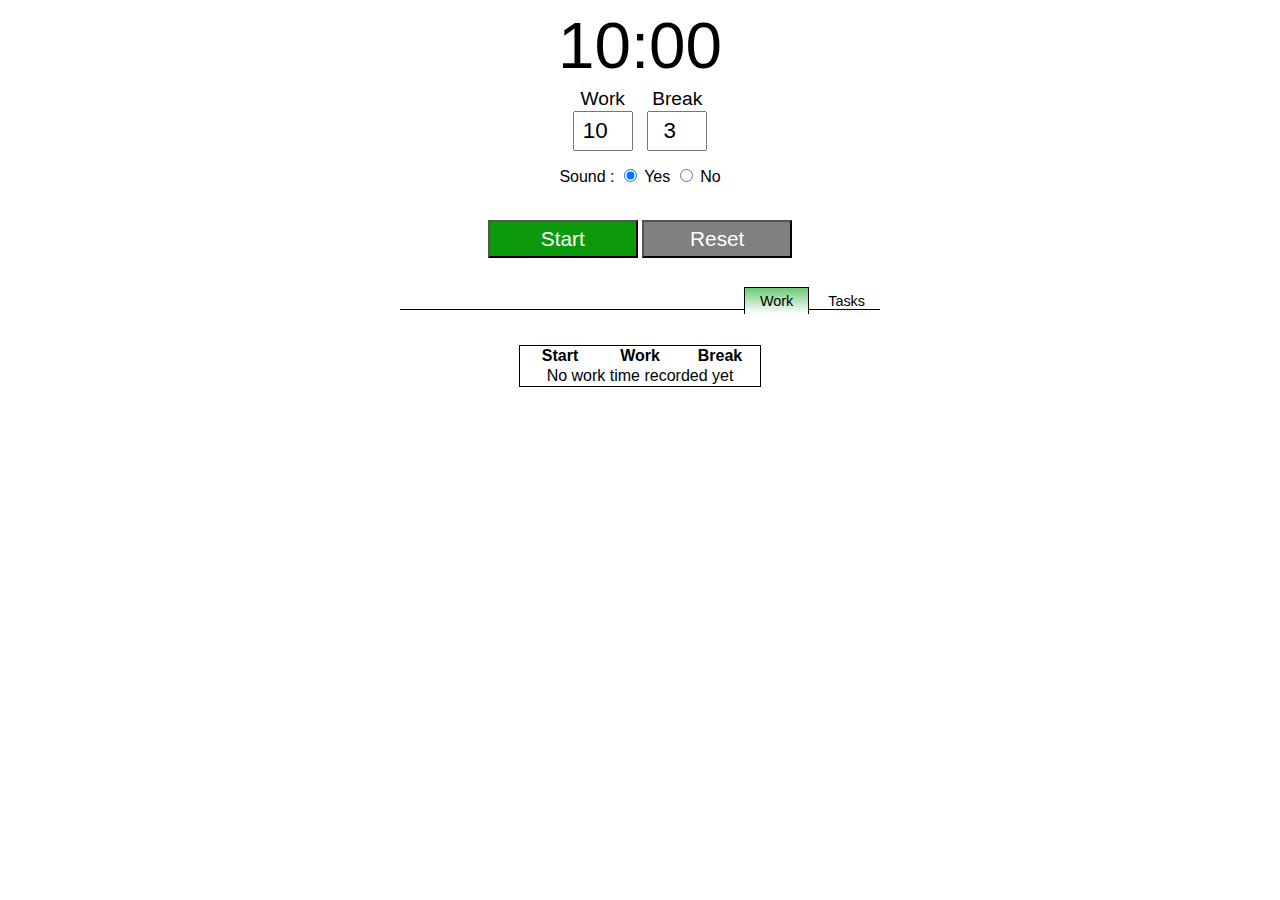
<file: index.html>
<html>
<head>
<link rel="stylesheet" type="text/css" href="style.css">
<meta name="viewport" content="width=device-width, initial-scale=1.0, maximum-scale=1.0, minimum-scale=1.0">
</head>
<body>
    <p class="timer">10:00</p>
    <form id ="work-params">
        <div class="row">
            <div class="column">
                <p class="minute-text">Work</p>
                <input class="minute-selector" id="work" type="number" name="work" value=10>
            </div>
            <div class="column">
                <p class="minute-text">Break</p>
                <input class="minute-selector" id="sbreak" type="number" name="sbreak" value=3></br>
            </div>
        </div>
        Sound : <input type="radio" name="sound" value="true" checked> Yes
        <input type="radio" name="sound" value="false"> No <br /><br />
    </form>
    <button class="main-button timer-button" id="start-button">Start</button>
    <button class="second-button timer-button" id="reset-button">Reset</button>
    <audio src="./beep.mp3" preload="auto" controls="none" style="display: none;"></audio>
    <div id = "view-select">
        <span id="work-view" class="view selected-pane">Work</span>
        <span id="task-view" class="view">Tasks</span>
    </div>
    <div id="panes">
    <div id="work-pane" class="pane current-pane">
    <table id="work-table">
        <tr id="work-header" class="header-row">
            <th>Start</th>
            <th>Work</th>
            <th>Break</th>
        </tr>
        <tr class="no-work">
            <td colspan=3 id="no-work-recorded">No work time recorded yet</td>
        </tr>
    </table>
    </div>
    <div id="task-pane" class="pane">
        <span id="task-adder">
            Task:
            <input id="task-box" type="text"/>
            <button id="add-task">+</button>
        </span>
        <table id="task-list" hidden>
            <tr id="task-header" class="header-row">
                <th> </th>
                <th>Task</th>
                <th> </th>
            </tr>
        </table>
    </div>
    </div>
</body>
<script src="Table.js"></script>
<script src="WorkLog.js"></script>
<script src="TaskManager.js"></script>
<script src="timer.js"></script>
<script src="app.js"></script>
</html>
</file>
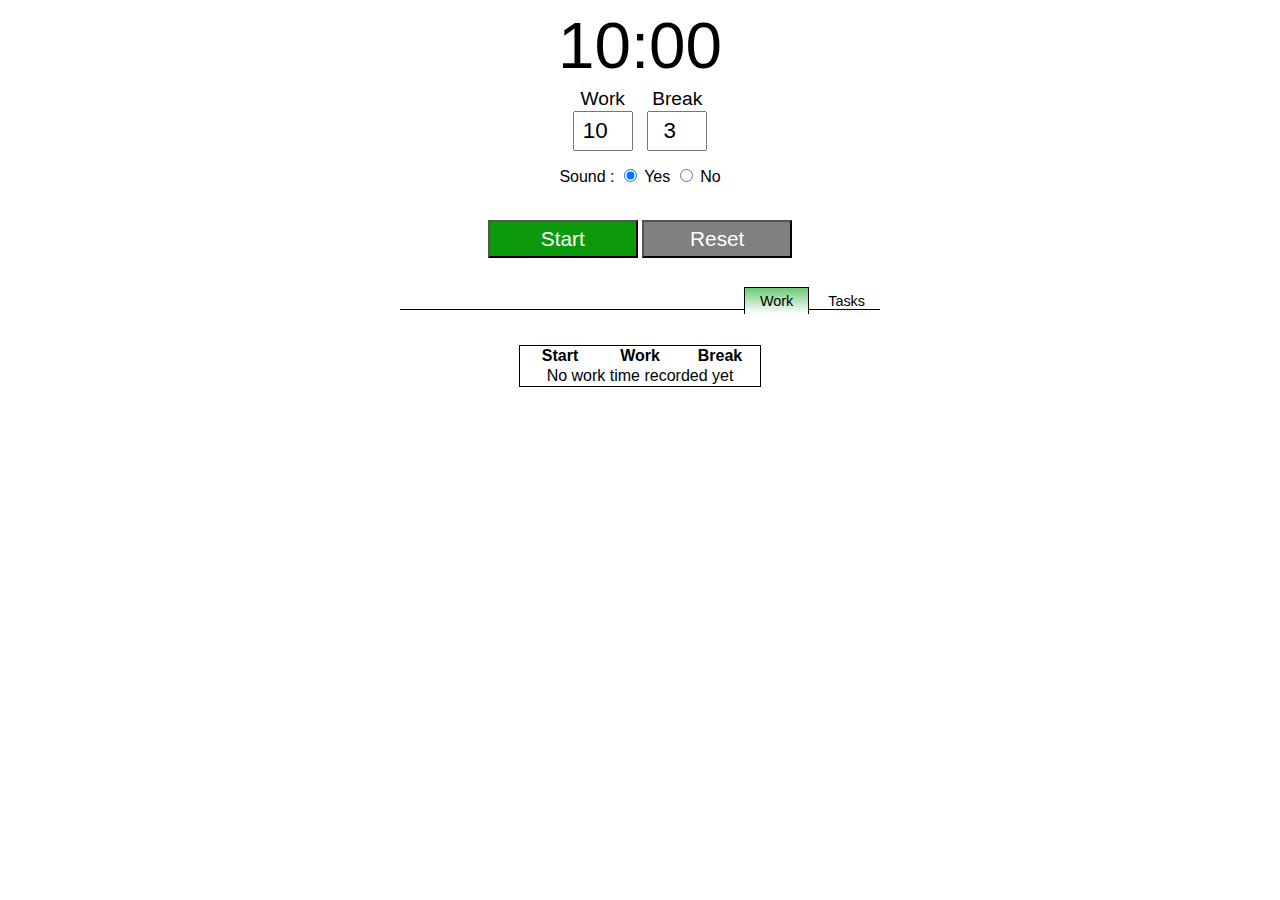
<file: timer.html>
<!-- So this is going to be simple, for now.
I am going to have a timer, default at 10 minutes.
Below it will be an input box, asking how long I want to work.
Below that will be an input box, asking how long I want a break for.
A "sound"? Y/N option would also be nice.
START
It will start, and then it will ring after the time is up, say, 10 minutes.
But unlike other timers, it will keep going, and it will record for how long I've been going.
Next time you start working, it will show you how long you worked last time, and you can choose to add more or less,
until you feel like actually working.
Maybe a table showing when I started working, stopped working, how long I worked etc. would also be nice.
I can maybe also let it add a description of what I was working on.
 -->

<html>
<head>
<link rel="stylesheet" type="text/css" href="style.css"
</head>
<body>
    <p class="timer">10:00</p>
    <form id ="work-params">
        <div class="row">
            <div class="column">
                <p class="minute-text">Work</p>
                <input class="minute-selector" id="work" type="number" name="work" value=10>
            </div>
            <div class="column">
                <p class="minute-text">Break</p>
                <input class="minute-selector" id="sbreak" type="number" name="sbreak" value=3></br>
            </div>
        </div>
        Sound : <input type="radio" name="sound" value="true" checked> Yes
        <input type="radio" name="sound" value="false"> No <br /><br />
    </form>
    <button class="main-button timer-button" id="start-button">Start</button>
    <button class="second-button timer-button" id="reset-button">Reset</button>
    <audio src="./beep.mp3" preload="auto" controls="none" style="display: none;"></audio>
    <div id = "view-select">
        <span id="work-view" class="view selected-pane">Work</span>
        <span id="task-view" class="view">Tasks</span>
    </div>
    <div id="panes">
    <div id="work-pane" class="pane current-pane">
    <table id="work-table">
        <tr id="work-header" class="header-row">
            <th>Start</th>
            <th>Work</th>
            <th>Break</th>
        </tr>
        <tr class="no-work">
            <td colspan=3 id="no-work-recorded">No work time recorded yet</td>
        </tr>
    </table>
    </div>
    <div id="task-pane" class="pane">
        <span id="task-adder">
            Task:
            <input id="task-box" type="text"/>
            <button id="add-task">+</button>
        </span>
        <table id="task-list" hidden>
            <tr id="task-header" class="header-row">
                <th> </th>
                <th>Task</th>
                <th> </th>
            </tr>
        </table>
    </div>
    </div>
</body>
<script src="Table.js"></script>
<script src="WorkLog.js"></script>
<script src="TaskManager.js"></script>
<script src="timer.js"></script>
<script src="app.js"></script>
</html>
</file>
<file: style.css>
body {
    margin-left: auto;
    margin-right: auto;
    width: 50%;
    text-align: center;
    font-family: "Lantinghei TC", "Avenir Next", Arial;
}

table {
    margin-top: 20px;
    margin-left: auto;
    margin-right: auto;
}

.timer {
    font-size: 4.1rem;
    margin-bottom: -5px;
}

.timer-button {
    font-size: 1.3em;
    width: 150px;
    padding: 5px;
    color: white;
}

.minute-selector {
    /* display: inline-block; */
    margin: 0 auto 15px;
    width: 60px;
    height: 40px;
    padding: 3px;
    font-size: 1.4em;
    text-align: center;
}

.minute-text {
    font-size: 1.2em;
    margin: 10px 0 1px;
}

/* To turn work/break setters into two columns */

.column {
    float: center;
    display: inline-block;
    width: 70px;
}

.row:after {
    content: "";
    display: table;
    clear: both;
}


#start-button, #resume-button, #break-button {
    background-color: rgb(12, 154, 12);
}

#reset-button {
    background-color: rgb(128, 128, 128);
}

#stop-button {
    background-color: rgb(154, 12, 12);
}

#pause-button {
    background-color: rgb(12, 12, 154);
}

#countup {
    color: rgb(2, 170, 2);
}

#work-table {
    border: 1px solid;
    font-family: Trebuchet MS, Arial;
    border-collapse: collapse;
}

th {
    width: 70px
}

th, tr {
    padding: 1px 5px;
}

.work-column {
    border-bottom: 1px solid black;
}

.footer-col {
    font-weight: bold;
}

#view-select {
    margin: 35px 80px;
    text-align: right;
    border-bottom: 1px solid black;
    font-size: 0.9em;
}

.view {
    margin: 10px 0;
    cursor: pointer;
    padding: 5px 15px;
}

.view:hover {
    text-decoration: underline;
}

.selected-pane {
    border: 1px solid black;
    border-bottom: 0px;
    background-image: linear-gradient(rgb(112, 204, 122) 2%, white);
}

.pane {
    display: none;
}

.current-pane {
    display: block;
}

.work-column:nth-of-type(odd) {
    background-color: rgba(112, 204, 122, 0.3)
}

.work-column:nth-of-type(even) {
    background-color: rgba(12, 124, 12, 0.3)
}

td {
    text-align: center;
}

/* Task Table */

#task-header th {
    /*border-right: 1px solid black;*/
}

.checkbox {
    width: 15px;
}

#task-box {
    width: 60%;
    height: 30px;
    vertical-align: middle;
}

#add-task {
    font-size: 1.4em;
    height: 30px;
    line-height: 10px;
    vertical-align: middle;
    background-color: rgb(12, 124, 12);
    border-radius: 50%;
    border: 0px;
    margin-left: 5px;
    text-align: center;
    color: white;
    text-align: center;
}

#add-task:active {
    background-color: rgb(6, 64, 6);
}

#task-list {
    font-family: Trebuchet MS, Arial;
    border-collapse: collapse;
}

.task-name {
    width: 120%;
    text-align: left;
}

.task-row td {
    /*border-left: 1px solid;*/
    padding: 3px;
}

.task-complete {
    text-decoration: line-through;
    color: grey;
}

#task-header {
    text-align: left;
}

#selected-task {
    background-color: rgba(12, 124, 12, 0.3)
}

/* Mobile compatibility */

@media(max-device-width: 720px) {
    body {
        width: 90%;
    }

    .timer-button {
        margin: auto;
        display: block;
        text-align: center;
    }

    .view {
        text-align: center;
    }
}
</file>
